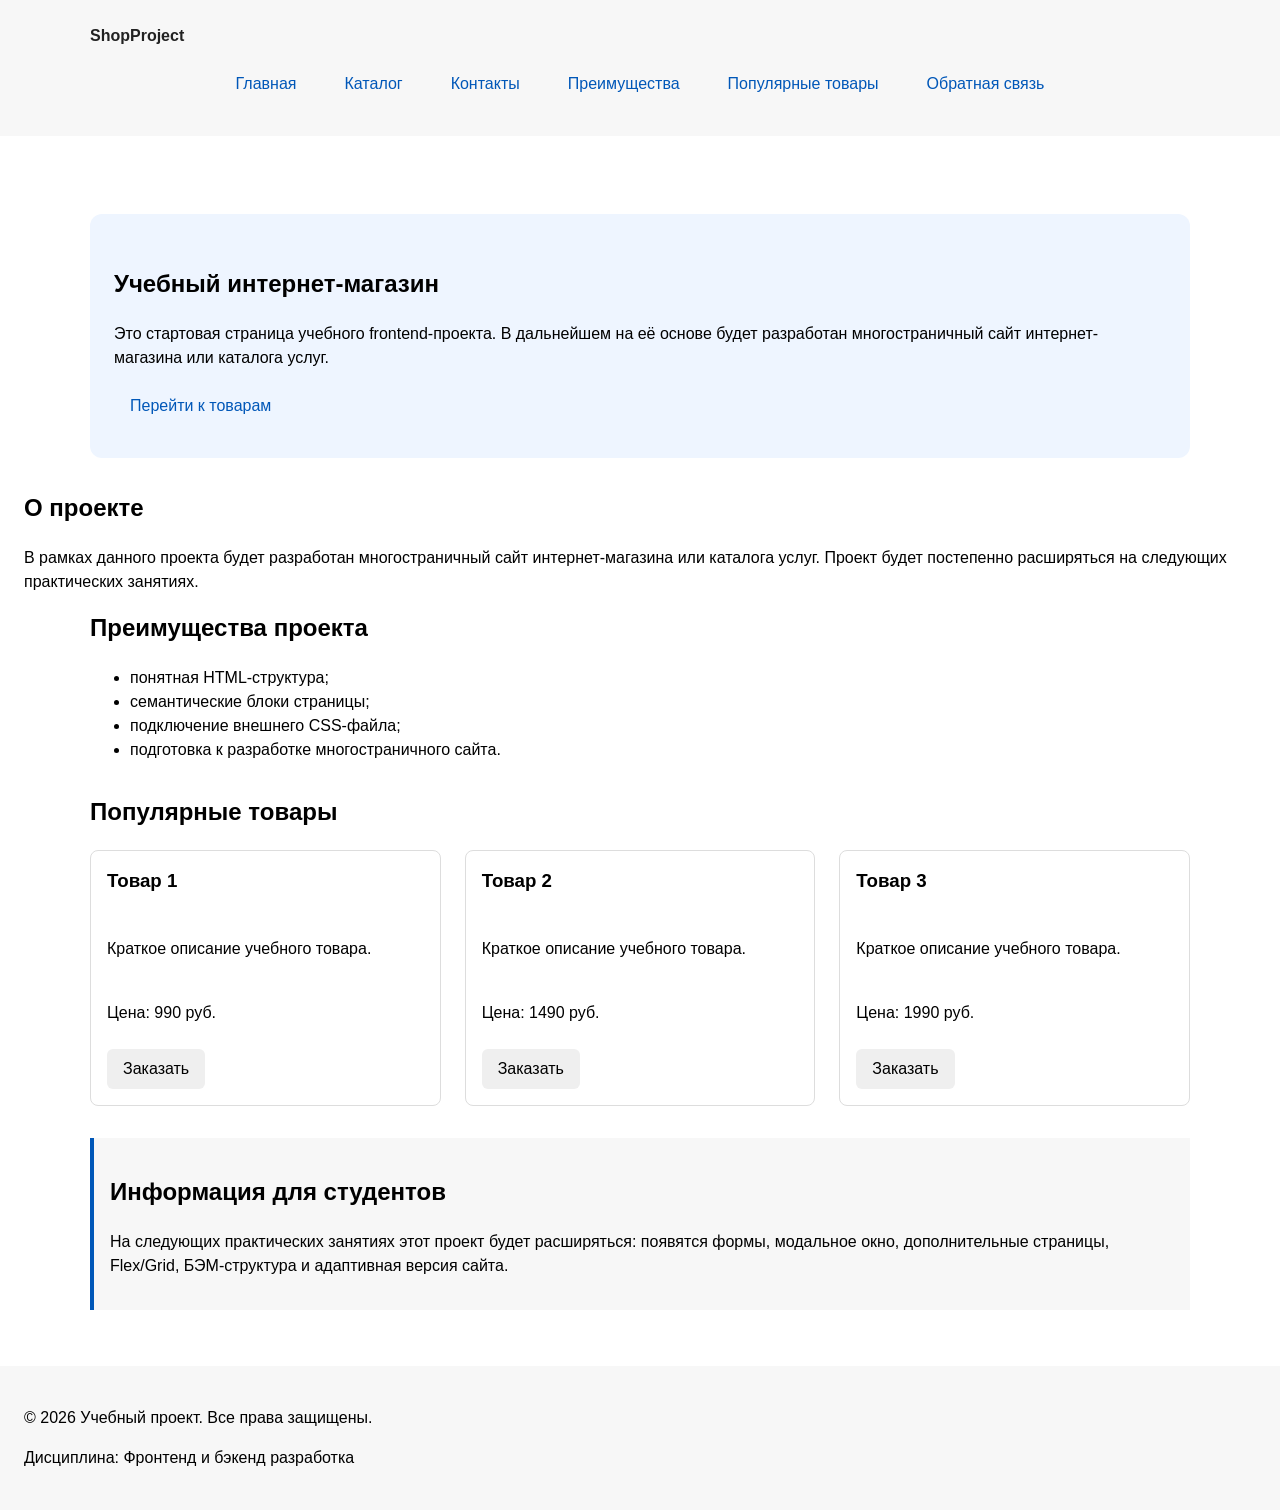
<file: index.html>
<!DOCTYPE html>
<html lang="ru">
<head>
  <meta property="og:type" content="website">
  <meta property="og:title" content="Учебный интернет-магазин">
  <meta property="og:description" content="Учебный frontend-проект интернет-магазина.">
  <meta property="og:image" content="https://pivnoixapek.github.io/kr1-html-css-shop/images/preview.jpg">
  <meta charset="UTF-8">
  <meta name="viewport" content="width=device-width, initial-scale=1.0">
  <title>Главная</title>
  <link rel="stylesheet" href="css/style.css">
  <script src="js/main.js" defer></script>
</head>
<body>
  
  <header>
    <div class="site-header">
      <a class="site-logo" href="index.html">ShopProject</a>

      <nav class="site-nav" aria-label="Основная навигация">
        <ul class="site-nav__list">
          <li><a href="index.html">Главная</a></li>
          <li><a href="catalog.html">Каталог</a></li>
          <li><a href="contacts.html">Контакты</a></li>
          <li><a href="index.html#advantages">Преимущества</a></li>
          <li><a href="index.html#popular">Популярные товары</a></li>
          <li><a href="index.html#contacts">Обратная связь</a></li>
        </ul>
      </nav>
    </div>
  </header>
  
  <main>
    <section class="hero">
      <h1>Учебный интернет-магазин</h1>
      <p>
        Это стартовая страница учебного frontend-проекта.
        В дальнейшем на её основе будет разработан многостраничный сайт
        интернет-магазина или каталога услуг.
      </p>
      <a class="button" href="#popular">Перейти к товарам</a>
    </section>

    <section>
      <h2>О проекте</h2>
      <p>
        В рамках данного проекта будет разработан многостраничный сайт
        интернет-магазина или каталога услуг. Проект будет постепенно
        расширяться на следующих практических занятиях.
      </p>
    </section>
    <section class="section" id="advantages">
      <h2>Преимущества проекта</h2>

      <ul class="advantages-list">
        <li>понятная HTML-структура;</li>
        <li>семантические блоки страницы;</li>
        <li>подключение внешнего CSS-файла;</li>
        <li>подготовка к разработке многостраничного сайта.</li>
      </ul>
    </section>
    <section class="section" id="popular">
      <h2>Популярные товары</h2>

      <div class="products-grid">
        <article class="product-card">
          <h3>Товар 1</h3>
          <p>Краткое описание учебного товара.</p>
          <p>Цена: 990 руб.</p>
          <button class="button product-card__button" type="button" data-product="Товар 1">
            Заказать
          </button>
        </article>

        <article class="product-card">
          <h3>Товар 2</h3>
          <p>Краткое описание учебного товара.</p>
          <p>Цена: 1490 руб.</p>
          <button class="button product-card__button" type="button" data-product="Товар 2">
            Заказать
          </button>
        </article>

        <article class="product-card">
          <h3>Товар 3</h3>
          <p>Краткое описание учебного товара.</p>
          <p>Цена: 1990 руб.</p>
          <button class="button product-card__button" type="button" data-product="Товар 3">
            Заказать
          </button>
        </article>
      </div>
    </section>
    <aside class="aside-info">
      <h2>Информация для студентов</h2>
      <p>
        На следующих практических занятиях этот проект будет расширяться:
        появятся формы, модальное окно, дополнительные страницы, Flex/Grid,
        БЭМ-структура и адаптивная версия сайта.
      </p>
    </aside>
  </main>


  <footer id="contacts">
    <p>&copy; 2026 Учебный проект. Все права защищены.</p>
    <p>Дисциплина: Фронтенд и бэкенд разработка</p>
  </footer>
    <dialog class="order-dialog" id="order-dialog" aria-labelledby="order-dialog-title">
    <h2 class="order-dialog__title" id="order-dialog-title">Оформление заявки</h2>

    <form class="order-form" id="order-form" action="#" method="post" novalidate>
      <input id="selected-product" name="selected-product" type="hidden">

      <div class="form-field">
        <label for="order-name">Имя</label>
        <input
          id="order-name"
          name="name"
          type="text"
          placeholder="Введите ваше имя"
          minlength="2"
          autocomplete="given-name"
          required
        >
      </div>

      <div class="form-field">
        <label for="order-email">E-mail</label>
        <input
          id="order-email"
          name="email"
          type="email"
          placeholder="example@mail.ru"
          autocomplete="email"
          required
        >
      </div>


      <div class="form-field">
        <label for="order-phone">Телефон</label>
        <input
          id="order-phone"
          name="phone"
          type="tel"
          inputmode="tel"
          placeholder="+7 (900) 000-00-00"
          pattern="^\+7 \(\d{3}\) \d{3}-\d{2}-\d{2}$"
          required
        >
        <small>Формат: +7 (900) 000-00-00</small>
      </div>

      <div class="form-field">
        <label for="order-date">Дата связи</label>
        <input
          id="order-date"
          name="date"
          type="date"
        >
      </div>

      <div class="form-field">
        <label for="order-topic">Тема заявки</label>
        <select id="order-topic" name="topic" required>
          <option value="">Выберите тему</option>
          <option value="product">Заказ товара</option>
          <option value="consultation">Консультация</option>
          <option value="delivery">Доставка</option>
        </select>
      </div>

      <div class="form-field">
        <label for="order-comment">Комментарий</label>
        <textarea
          id="order-comment"
          name="comment"
          rows="2"
          placeholder="Укажите дополнительную информацию"
        ></textarea>
      </div>

      <div class="form-field form-field--checkbox">
        <label>
          <input
            id="order-agreement"
            name="agreement"
            type="checkbox"
            required
          >
          Я согласен на обработку данных
        </label>
      </div>

      <div class="order-form__actions">
        <button class="button button--secondary" type="button" id="close-order-dialog">
          Закрыть
        </button>
        <button class="button button--primary" type="submit">
          Отправить заявку
        </button>
      </div>
    </form>
    </dialog>

  <p class="success-message" id="success-message" hidden>
  Форма успешно отправлена!
  </p>
</body>
</html>
</file>
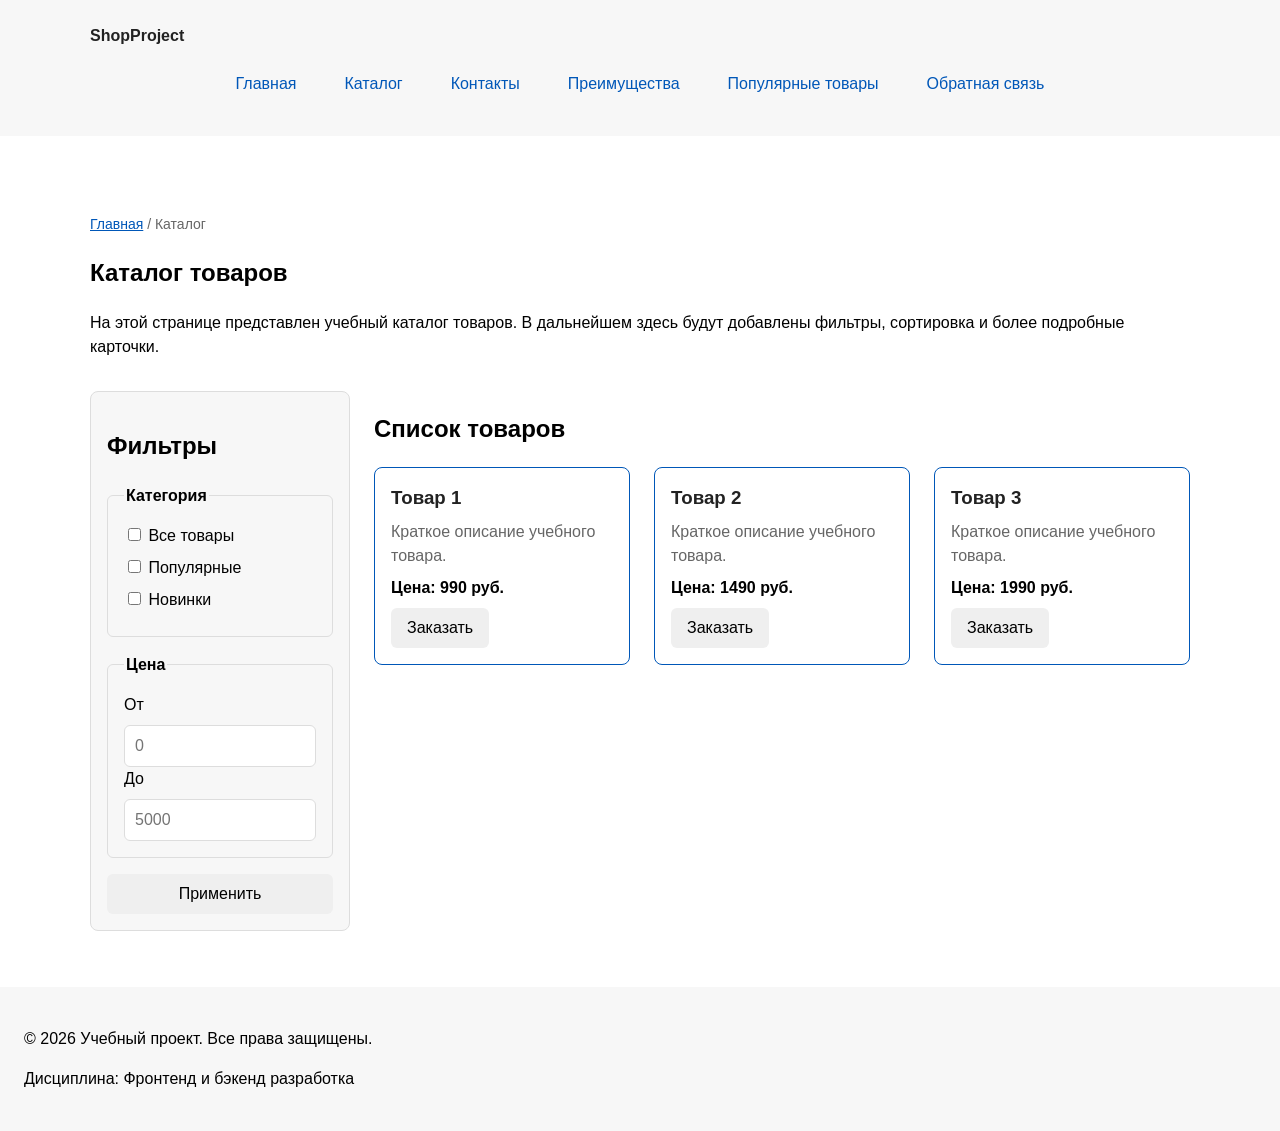
<file: catalog.html>
<!DOCTYPE html>
<html lang="ru">
<head>
  <meta charset="UTF-8">
  <meta name="viewport" content="width=device-width, initial-scale=1.0">
  <meta name="description" content="Каталог товаров учебного интернет-магазина.">
  <title>Каталог товаров — Учебный интернет-магазин</title>
  <link rel="stylesheet" href="css/style.css">
</head>
<body>
  <header>
    <div class="site-header">
      <a class="site-logo" href="index.html">ShopProject</a>

      <nav class="site-nav" aria-label="Основная навигация">
        <ul class="site-nav__list">
          <li><a href="index.html">Главная</a></li>
          <li><a href="catalog.html">Каталог</a></li>
          <li><a href="contacts.html">Контакты</a></li>
          <li><a href="index.html#advantages">Преимущества</a></li>
          <li><a href="index.html#popular">Популярные товары</a></li>
          <li><a href="index.html#contacts">Обратная связь</a></li>
        </ul>
      </nav>
    </div>
  </header>

  <main>
    <nav class="breadcrumbs" aria-label="Хлебные крошки">
      <a class="breadcrumbs__link" href="index.html">Главная</a>
      <span class="breadcrumbs__current">Каталог</span>
    </nav>


    <section class="section">
      <h1>Каталог товаров</h1>
      <p>
        На этой странице представлен учебный каталог товаров.
        В дальнейшем здесь будут добавлены фильтры, сортировка и более
        подробные карточки.
      </p>
    </section>

   <section class="catalog-layout">
      <aside class="catalog-filters">
        <h2>Фильтры</h2>

        <form class="filters-form" action="#" method="get">
          <fieldset>
            <legend>Категория</legend>

            <label>
              <input type="checkbox" name="category" value="all">
              Все товары
            </label>

            <label>
              <input type="checkbox" name="category" value="popular">
              Популярные
            </label>

            <label>
              <input type="checkbox" name="category" value="new">
              Новинки
            </label>
          </fieldset>

          <fieldset>
            <legend>Цена</legend>

            <label for="price-from">От</label>
            <input id="price-from" name="price-from" type="number" min="0" placeholder="0">

            <label for="price-to">До</label>
            <input id="price-to" name="price-to" type="number" min="0" placeholder="5000">
          </fieldset>

          <button class="button" type="submit">Применить</button>
        </form>
      </aside>

      <section class="catalog-products">
        <h2>Список товаров</h2>

        <div class="products-grid">
          <article class="product-card product-card--featured">
            <h3 class="product-card__title">Товар 1</h3>
            <p class="product-card__description">Краткое описание учебного товара.</p>
            <p class="product-card__price">Цена: 990 руб.</p>
            <button
              class="button product-card__button"
              type="button"
              data-product="Товар 1"
            >
              Заказать
            </button>
          </article>
          <article class="product-card product-card--featured">
            <h3 class="product-card__title">Товар 2</h3>
            <p class="product-card__description">Краткое описание учебного товара.</p>
            <p class="product-card__price">Цена: 1490 руб.</p>
            <button
              class="button product-card__button"
              type="button"
              data-product="Товар 1"
            >
              Заказать
            </button>
          </article>
          <article class="product-card product-card--featured">
            <h3 class="product-card__title">Товар 3</h3>
            <p class="product-card__description">Краткое описание учебного товара.</p>
            <p class="product-card__price">Цена: 1990 руб.</p>
            <button
              class="button product-card__button"
              type="button"
              data-product="Товар 1"
            >
              Заказать
            </button>
          </article>
        </div>
      </section>
    </section>
  </main>

  <footer>
    <p>&copy; 2026 Учебный проект. Все права защищены.</p>
    <p>Дисциплина: Фронтенд и бэкенд разработка</p>
  </footer>
</body>
</html>
</file>
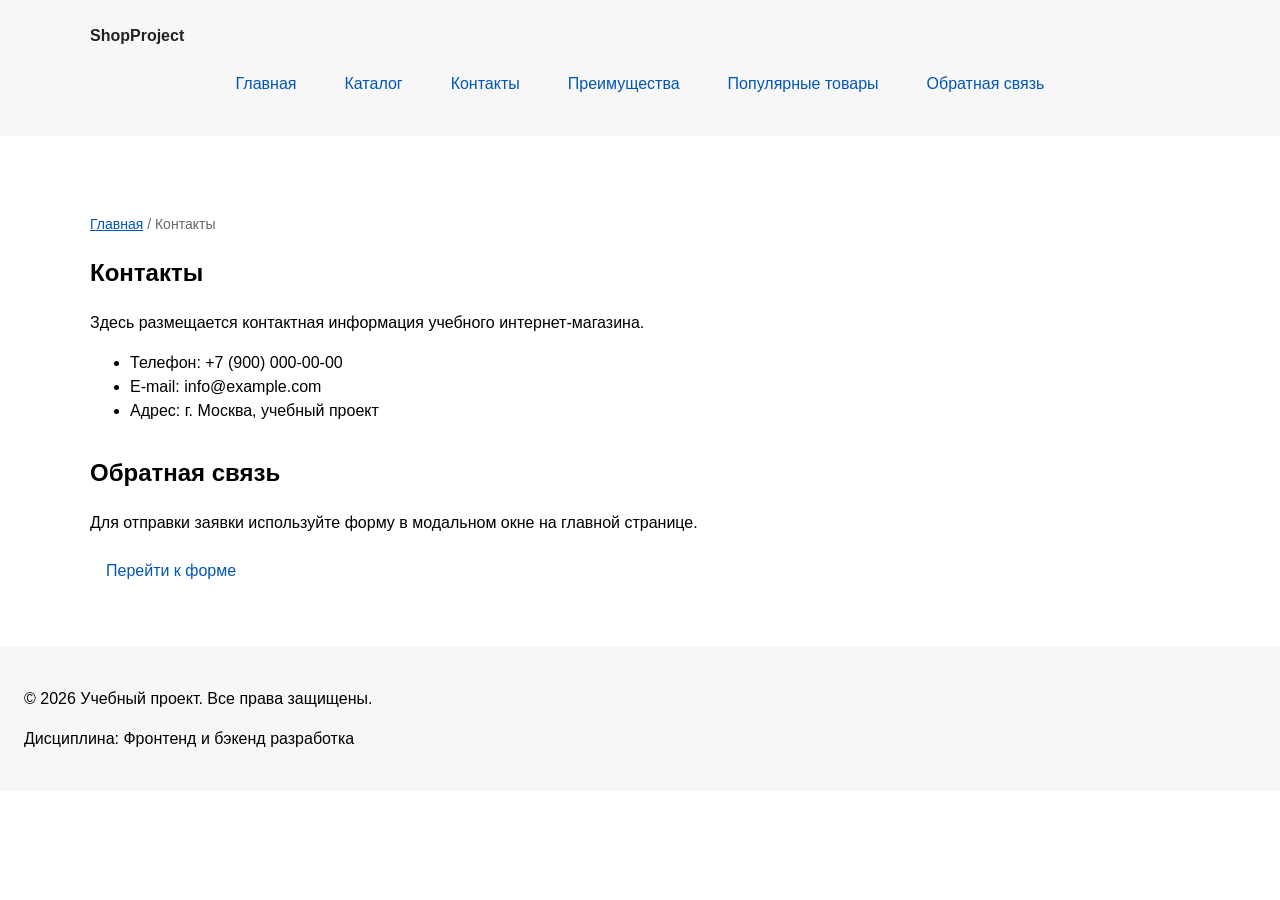
<file: contacts.html>
<!DOCTYPE html>
<html lang="ru">
<head>
  <meta charset="UTF-8">
  <meta name="viewport" content="width=device-width, initial-scale=1.0">
  <meta name="description" content="Контактная информация учебного интернет-магазина.">
  <title>Контакты — Учебный интернет-магазин</title>
  <link rel="stylesheet" href="css/style.css">
</head>
<body>
  <header>
    <div class="site-header">
      <a class="site-logo" href="index.html">ShopProject</a>

      <nav class="site-nav" aria-label="Основная навигация">
        <ul class="site-nav__list">
          <li><a href="index.html">Главная</a></li>
          <li><a href="catalog.html">Каталог</a></li>
          <li><a href="contacts.html">Контакты</a></li>
          <li><a href="index.html#advantages">Преимущества</a></li>
          <li><a href="index.html#popular">Популярные товары</a></li>
          <li><a href="index.html#contacts">Обратная связь</a></li>
        </ul>
      </nav>
    </div>
  </header>

  <main>
    <nav class="breadcrumbs" aria-label="Хлебные крошки">
      <a href="index.html">Главная</a>
      <span>Контакты</span>
    </nav>

    <section class="section">
      <h1>Контакты</h1>
      <p>
        Здесь размещается контактная информация учебного интернет-магазина.
      </p>

      <ul>
        <li>Телефон: +7 (900) 000-00-00</li>
        <li>E-mail: info@example.com</li>
        <li>Адрес: г. Москва, учебный проект</li>
      </ul>
    </section>

    <section class="section" id="feedback">
      <h2>Обратная связь</h2>
      <p>
        Для отправки заявки используйте форму в модальном окне на главной странице.
      </p>
      <a class="button" href="index.html#contacts">Перейти к форме</a>
    </section>
  </main>

  <footer>
    <p>&copy; 2026 Учебный проект. Все права защищены.</p>
    <p>Дисциплина: Фронтенд и бэкенд разработка</p>
  </footer>
</body>
</html>
</file>
<file: css/style.css>
/* ===============================
   1. Переменные проекта
   =============================== */

:root {
  /* Основные цвета проекта */
  --color-bg: #ffffff;
  --color-text: #222222;
  --color-muted: #666666;
  --color-primary: #0057b8;
  --color-primary-dark: #003f86;
  --color-border: #dddddd;
  --color-surface: #f7f7f7;
  --color-surface-accent: #eef5ff;
  --color-danger: #b00020;
  --color-success: #168a2f;
  --color-success-bg: #eefaf0;
  --color-white: #ffffff;

  /* Отступы */
  --space-xs: 4px;
  --space-sm: 8px;
  --space-md: 16px;
  --space-lg: 24px;
  --space-xl: 32px;

  /* Скругления */
  --radius-sm: 6px;
  --radius-md: 8px;
  --radius-lg: 12px;

  /* Размеры */
  --container-width: 1100px;
}

/* 
  Универсальное правило для всех элементов.
  border-box делает расчёт размеров более понятным:
  width включает content, padding и border.
*/
* {
  box-sizing: border-box;
}

/* ===============================
   2. Базовые стили
   =============================== */

html {
  scroll-behavior: smooth;
}

:target {
  outline: 2px dashed var(--color-primary);
  outline-offset: 4px;
}

/*
  Убираем стандартный внешний отступ браузера у body.
  Без этого вокруг страницы может появиться белая рамка.
*/

body {
  margin: 0;
  font-family: Arial, sans-serif;
  line-height: 1.5;
  background-color: var(--color-bg);
  padding-top: 190px;
}

/*
  Задаём внутренние отступы для основных областей страницы.
  Это делает содержимое визуально отделённым от краёв окна браузера.
*/

header,
main,
footer {
  padding: var(--space-lg);
}

/*
  Оформляем шапку страницы.
  Пока используется простой светло-серый фон.
*/
header {
  background-color: var(--color-surface);
  position: fixed;
  top: 0;
  left: 0;
  width: 100%;
  z-index: 100;
}

/*
  Оформляем подвал страницы тем же фоном,
  чтобы визуально отделить его от основного содержимого.
*/
footer {
  background-color: var(--color-surface);
}

/* ===============================
   3. Общие элементы интерфейса
   =============================== */

a {
  color: var(--color-primary);
}

a:hover {
  color: var(--color-primary-dark);
}

a:focus-visible {
  outline: 2px solid var(--color-primary);
  outline-offset: 3px;
}

/* ===============================
   4. Компоненты страницы
   =============================== */

/*
  Ограничиваем ширину содержимого шапки,
  чтобы оно не растягивалось слишком сильно на широких экранах.
*/
.site-header {
  max-width: 1100px;
  margin: 0 auto;
  background-color: var(--color-surface);
}

.site-header__inner {
  max-width: var(--container-width);
  margin: 0 auto;
  padding: var(--space-lg);
}

.site-header__logo {
  font-weight: 700;
  color: var(--color-text);
  text-decoration: none;
}

.site-nav__link {
  display: inline-block;
  padding: var(--space-sm) var(--space-md);
  color: var(--color-primary);
  text-decoration: none;
  border-radius: var(--radius-sm);
}

.site-nav__link:hover {
  color: var(--color-white);
  background-color: var(--color-primary);
}

.site-nav__link:focus-visible {
  outline: 2px solid var(--color-primary);
  outline-offset: 3px;
}

.site-nav__link--active {
  color: var(--color-white);
  background-color: var(--color-primary);
}

.products-grid {
  display: grid;
  grid-template-columns: repeat(3, 1fr);
  gap: var(--space-lg);
}

.catalog-layout {
  max-width: var(--container-width);
  margin: 0 auto var(--space-xl);
  display: grid;
  grid-template-columns: 260px 1fr;
  grid-template-areas: "filters products";
  gap: var(--space-lg);
}

.catalog-filters {
  grid-area: filters;
  padding: var(--space-md);
  border: 1px solid var(--color-border);
  border-radius: var(--radius-md);
  background-color: var(--color-surface);
}

.catalog-products {
  grid-area: products;
}

.filters-form {
  display: grid;
  gap: var(--space-md);
}

.filters-form fieldset {
  margin: 0;
  padding: var(--space-md);
  border: 1px solid var(--color-border);
  border-radius: var(--radius-sm);
}

.filters-form legend {
  font-weight: 700;
}

.filters-form label {
  display: block;
  margin-bottom: var(--space-sm);
}

.filters-form input[type="number"] {
  width: 100%;
  padding: 8px 10px;
  border: 1px solid var(--color-border);
  border-radius: var(--radius-sm);
  font: inherit;
}

/*
  Стиль для хлебных крошек
*/

.breadcrumbs {
  max-width: var(--container-width);
  margin: 0 auto var(--space-md);
  font-size: 14px;
  color: var(--color-muted);
}

.breadcrumbs__link {
  color: var(--color-primary);
}

.breadcrumbs__current::before {
  content: " / ";
  color: var(--color-muted);
}

.breadcrumbs a {
  color: var(--color-primary);
}

.breadcrumbs span::before {
  content: " / ";
  color: var(--color-muted);
}


/*
  Оформляем текстовый логотип.
*/
.site-logo {
  font-weight: bold;
  text-decoration: none;
  color: #222222;
}

/*
  Убираем стандартные отступы и маркеры списка навигации.
*/
.site-nav__list {
  display: flex;
  flex-wrap: wrap;
  justify-content: center;
  align-items: center;
  gap: var(--space-md);
  padding: 0;
  margin: var(--space-md) 0 0;
  list-style: none;
}

/*
  Добавляем расстояние между пунктами меню.
*/
.site-nav__list li {
  margin-bottom: 8px;
}

/*
  Оформляем ссылки меню.
*/
.site-nav__list a {
  display: inline-block;
  padding: var(--space-sm) var(--space-md);
  color: var(--color-primary);
  text-decoration: none;
  border-radius: var(--radius-sm);
}

/*
  При наведении мыши подчёркиваем ссылку.
  Подробно состояния интерфейса будут рассмотрены в практической работе 1.7.
*/
.site-nav__list a:hover {
  color: var(--color-white);
  background-color: var(--color-primary);
}

/* ===============================
   4. Компоненты страницы
   =============================== */

/*
  Hero-блок — первый крупный блок страницы.
  Он визуально отделяется от остальных разделов фоном и отступами.
*/
.hero {
  max-width: var(--container-width);
  margin: 0 auto var(--space-xl);
  padding: var(--space-xl) var(--space-lg);
  background-color: var(--color-surface-accent);
  border-radius: var(--radius-lg);
}

/*
  Общий класс для разделов страницы.
*/
.section {
  max-width: var(--container-width);
  margin: 0 auto var(--space-xl);
}

/*
  Убираем лишний верхний отступ у заголовков разделов.
*/
.section h2 {
  margin-top: 0;
}
/*
  Карточка товара — самостоятельный блок.
  На следующих занятиях карточки будут доработаны и выстроены в сетку.
*/
.product-card {
  display: flex;
  flex-direction: column;
  gap: var(--space-sm);
  padding: var(--space-md);
  border: 1px solid var(--color-border);
  border-radius: var(--radius-md);
  background-color: var(--color-bg);
}

.product-card .button {
  margin-top: auto;
  align-self: flex-start;
}

.product-card:hover {
  border-color: var(--color-primary);
}

.product-card--featured {
  border-color: var(--color-primary);
}

.product-card__title {
  margin: 0;
  color: var(--color-text);
}

.product-card__description {
  margin: 0;
  color: var(--color-muted);
}

.product-card__price {
  margin: 0;
  font-weight: 700;
}

.product-card--discount .product-card__price {
  color: var(--color-danger);
}

.product-card__button {
  margin-top: auto;
  align-self: flex-start;
}

/*
  Убираем лишний верхний отступ у заголовка карточки.
*/
.product-card h3 {
  margin-top: 0;
}

/*
  Пока это обычная ссылка, но визуально она оформляется как кнопка.
*/
.button {
  display: inline-block;
  padding: var(--space-sm) var(--space-md);
  border: none;
  border-radius: var(--radius-sm);
  font: inherit;
  text-decoration: none;
  cursor: pointer;
}

.button--primary {
  color: var(--color-white);
  background-color: var(--color-primary);
}

.button--primary:hover {
  background-color: var(--color-primary-dark);
}

.button--secondary {
  color: var(--color-primary);
  background-color: transparent;
  border: 1px solid var(--color-primary);
}

.button--secondary:hover {
  color: var(--color-white);
  background-color: var(--color-primary);
}

.button:focus-visible {
  outline: 2px solid var(--color-primary);
  outline-offset: 3px;
}

.button:disabled,
.button--disabled {
  opacity: 0.6;
  cursor: not-allowed;
}

/*
  Простое состояние наведения для кнопки.
*/
.button:hover {
  background-color: var(--color-primary-dark);
}

.button:focus-visible {
  outline: 2px solid var(--color-primary);
  outline-offset: 3px;
}

.button:disabled {
  opacity: 0.6;
  cursor: not-allowed;
}

/*
  Дополнительный информационный блок.
*/
.aside-info {
  max-width: var(--container-width);
  margin: 0 auto var(--space-xl);
  padding: var(--space-md);
  border-left: 4px solid var(--color-primary);
  background-color: var(--color-surface);
}

/* ===============================
   5. Форма и модальное окно
   =============================== */

.order-form__field {
  margin-bottom: var(--space-md);
}

.order-form__label {
  display: block;
  margin-bottom: var(--space-xs);
}

.order-form__input,
.order-form__select,
.order-form__textarea {
  width: 100%;
  padding: 10px 12px;
  border: 1px solid var(--color-border);
  border-radius: var(--radius-sm);
  font: inherit;
}

.order-form__input:hover,
.order-form__select:hover,
.order-form__textarea:hover {
  border-color: var(--color-primary);
}

.order-form__input:focus-visible,
.order-form__select:focus-visible,
.order-form__textarea:focus-visible {
  outline: 2px solid var(--color-primary);
  outline-offset: 3px;
}

.order-form__actions {
  display: flex;
  gap: var(--space-md);
  margin-top: var(--space-lg);
}

/*
  Модальное окно.
  Элемент dialog сам умеет открываться поверх страницы.
*/
.order-dialog {
  width: min(100% - 32px, 560px);
  padding: var(--space-lg);
  border: none;
  border-radius: var(--radius-lg);
}

.order-dialog__title {
  margin-top: 0;
}

/*
  Затемнение фона за модальным окном.
*/
.order-dialog::backdrop {
  background-color: rgba(0, 0, 0, 0.5);
}

/*
  Поле формы.
  Каждый блок получает нижний отступ.
*/
.form-field {
  margin-bottom: var(--space-md);
}

/*
  Подпись поля.
*/
.form-field label {
  display: block;
  margin-bottom: var(--space-xs);
}

/*
  Основные поля формы.
*/
.form-field input,
.form-field select,
.form-field textarea {
  width: 100%;
  padding: 10px 12px;
  border: 1px solid var(--color-border);
  border-radius: var(--radius-sm);
  font: inherit;
}

/*
  Checkbox не должен занимать всю ширину.
*/
.form-field input[type="checkbox"] {
  width: auto;
}

/*
  Подсказка под полем телефона.
*/
.form-field small {
  display: block;
  margin-top: var(--space-xs);
  color: var(--color-muted);
}

/*
  Видимый фокус для клавиатурной навигации.
*/
.form-field input:hover,
.form-field select:hover,
.form-field textarea:hover {
  border-color: var(--color-primary);
}

.form-field input:focus-visible,
.form-field select:focus-visible,
.form-field textarea:focus-visible,
.form-actions button:focus-visible {
  outline: 2px solid var(--color-primary);
  outline-offset: 3px;
}

/*
  Подсветка ошибочных полей.
  Атрибут aria-invalid будет добавляться через JavaScript.
*/
[aria-invalid="true"] {
  border-color: var(--color-danger);
}

/*
  Кнопки формы.
*/
.form-actions {
  display: flex;
  gap: 12px;
  margin-top: 20px;
}

/*
  Сообщение об успешной отправке.
*/
.success-message {
  max-width: var(--container-width);
  margin: var(--space-lg) auto;
  padding: var(--space-md);
  border-left: 4px solid var(--color-success);
  background-color: var(--color-success-bg);
}
</file>
